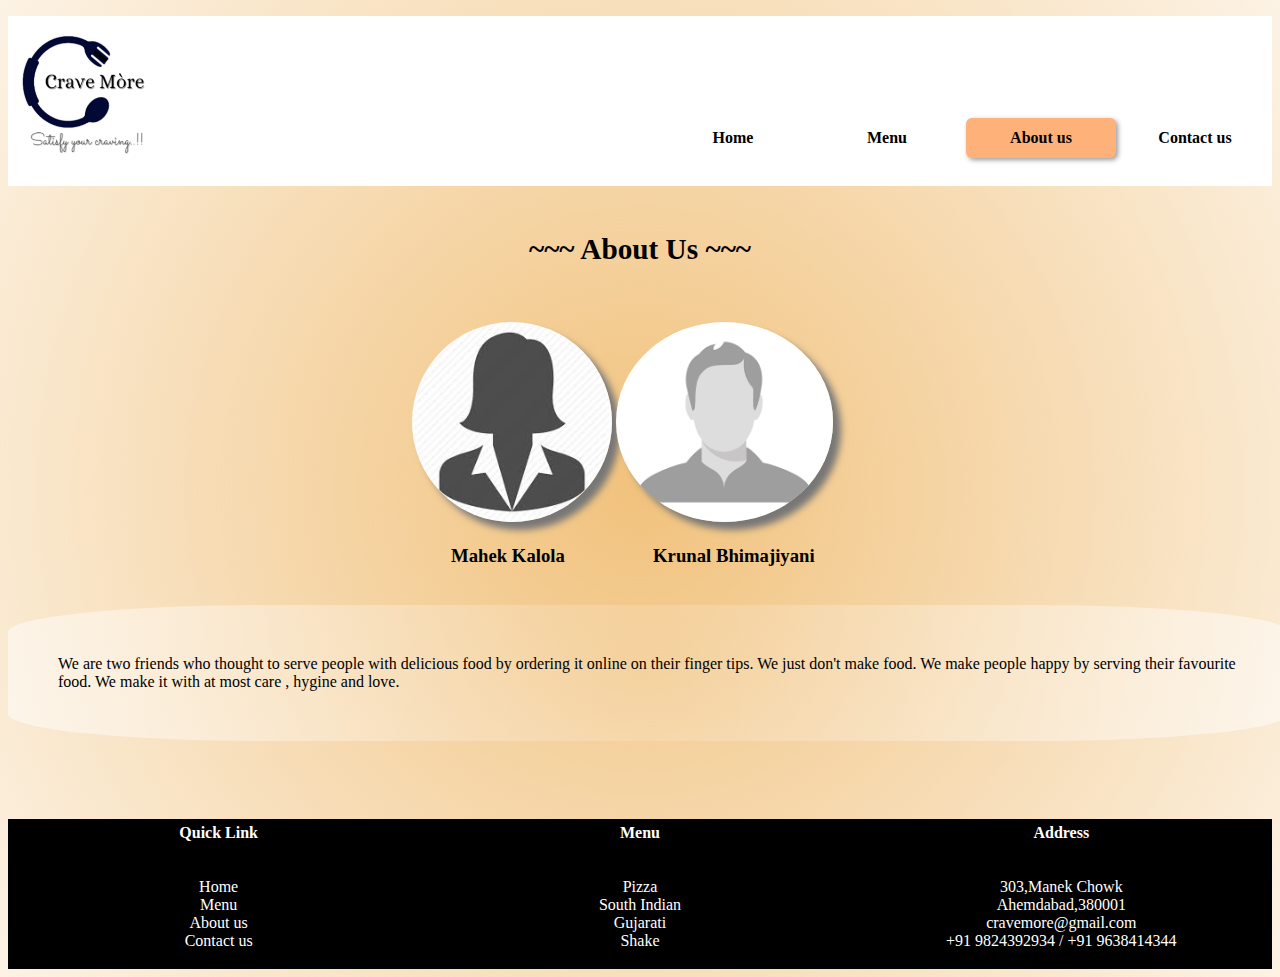
<file: about_us.html>
<!DOCTYPE html>

<html>
<head>
	<title>About Us</title>
	<link rel="stylesheet" type="text/css" href="about.css">
</head>
<body>
<!--start nav-->

	<section>
		<div class="a">
			<div id="menu">
			<img class="logo-img"  src="logo_1.png"  width="130" height="130" ALT="align box" ALIGN=CENTER>
				<ul>
					<li><a href="contact_us.html">Contact us</a></li>
				<li><a class="active" href="about_us.html">About us</a></li>
				<li><a href="Menu.html">Menu</a></li>
				<li><a  href="index.html">Home</a></li>
				</ul>
			</div>
			<br>
			<br>
			<br>
		</div>
<!--End nav-->	

<!--start About us-->
<br>
		<div class="container">
			<div class="title">
				<h3>~~~ About Us ~~~</h3>
			</div>
			<br>
			<br>
			<div class="content">
				<div class="cont">
					<table width="100%">
						<tr>
							<td align="right">
								
								<img class="img" src="female.jpg" height="200px" ><br>
								<h3>Mahek Kalola &nbsp  &nbsp &nbsp &nbsp &nbsp </h3>
							</td>
						
						<td>
								
								<img class="img" src="male.png "  height="200px"><br>
								<h3>&nbsp &nbsp &nbsp &nbsp Krunal Bhimajiyani</h3>
						</td>
					</tr>
					</table>
				<p class="para">  We are two friends who thought to serve people with delicious food by ordering it online on their finger tips.
					We just don't make food. We make people happy by serving their favourite food. We make it with at most care , hygine and love.
					
				</p> 
				</div>	
			</div>


			</div>
		</div>







<!--end About us-->

<!--start footer-->

		<div class="footer">
			<div class="footer-box">
			<b>Quick Link</b>
				<br><br><br>
				<a class="link" href="index.html">Home</a><br>
				<a class="link" href="Menu.html">Menu</a><br>
				<a class="link" href="about_us.html">About us</a><br>
				<a class="link" href="contact_us.html">Contact us</a> <br>
			</div>
			
			<div class="footer-box">
			<b>Menu</b>
				<br><br><br>
				<a class="link" href="pizza.html">Pizza</a><br>
				<a class="link" href="south_indian.html">South Indian</a><br>
				<a class="link" href="gujarati.html">Gujarati</a><br>
				<a class="link" href="shake.html">Shake</a><br>
			</div>
			
			<div class="footer-box">
			<b>Address</b>
				<br><br><br>
				303,Manek Chowk<br>
				Ahemdabad,380001<br>
				cravemore@gmail.com<br>
				+91 9824392934 / +91 9638414344<br>
				
			</div>
		</div>
<!--End footer-->	
	</section>	

</body>
</html>
</file>
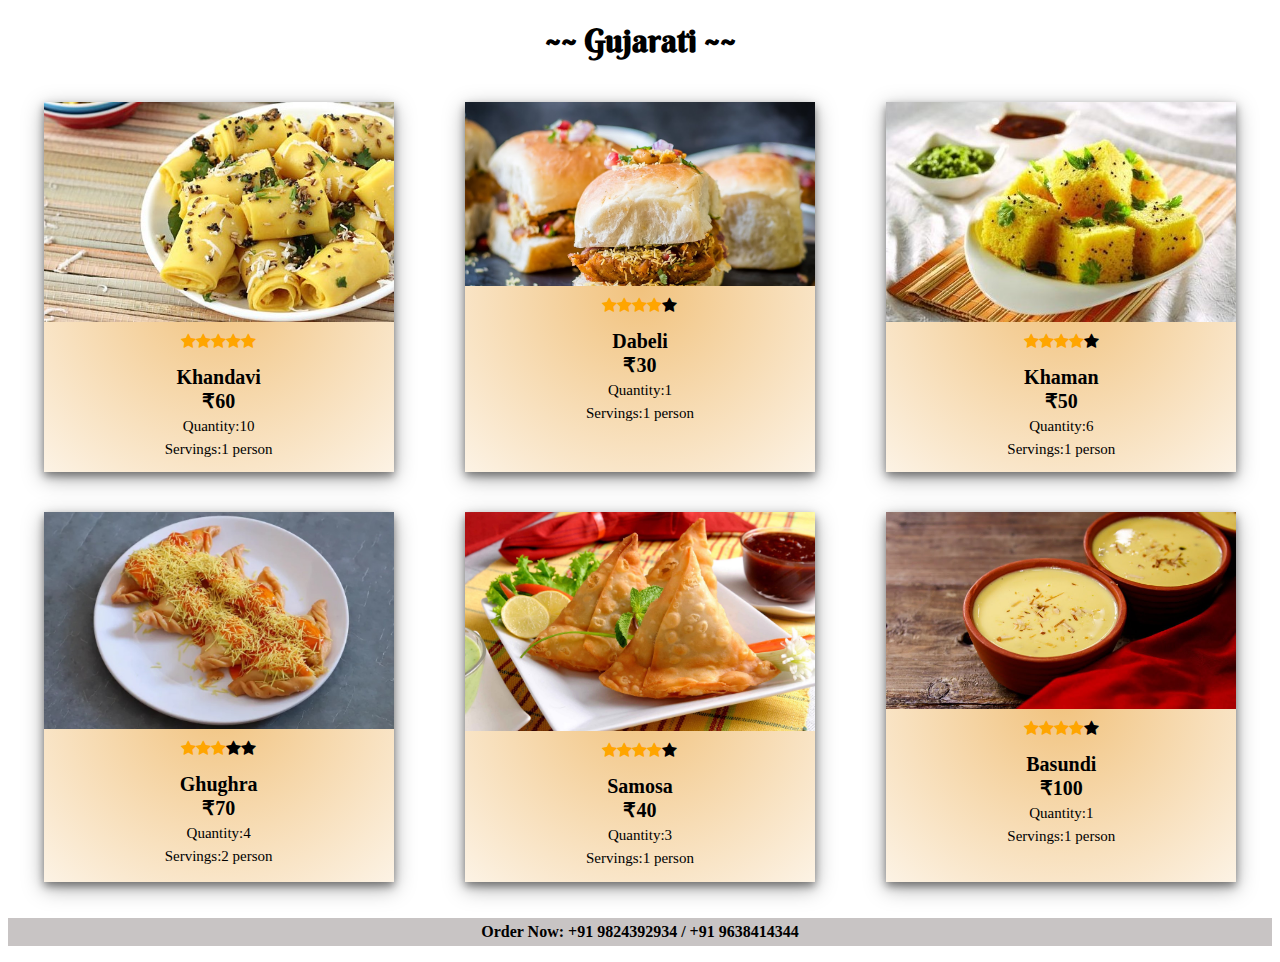
<file: gujarati.html>
<!DOCTYPE html>
<html>
<head>
	<title>Gujarati</title>
	<link rel="stylesheet" type="text/css" href="food.css">
	<link rel="stylesheet" href="https://cdnjs.cloudflare.com/ajax/libs/font-awesome/4.7.0/css/font-awesome.min.css">
	<link rel="preconnect" href="https://fonts.gstatic.com">
	<link href="https://fonts.googleapis.com/css2?family=Berkshire+Swash&family=Quantico&family=Satisfy&display=swap" rel="stylesheet">

</head>
<body>
	<h1 align="center">~~ Gujarati ~~</h1>
	<div class="food">
		<div class="product"><img src="1.jpg">
			<div class="starr">
			<span class="fa fa-star checked"></span>
			<span class="fa fa-star checked"></span>
			<span class="fa fa-star checked"></span>
			<span class="fa fa-star checked"></span>
			<span class="fa fa-star checked"></span>
			</div>
		<div class="para">
			<p>Khandavi<br>
			<span>&#8377;</span>60<br>
			<small class="innerpara">Quantity:10<br>
			Servings:1 person</small>
		</p>
		</div>
		</div>

		<div class="product"><img src="2.jpg">
			<div class="starr">
			<span class="fa fa-star checked"></span>
			<span class="fa fa-star checked"></span>
			<span class="fa fa-star checked"></span>
			<span class="fa fa-star checked"></span>
			<span class="fa fa-star"></span>
			</div>
		<div class="para">
			<p>Dabeli<br>
			<span>&#8377;</span>30<br>
			<small class="innerpara">Quantity:1<br>
			Servings:1 person</small>
		</p>
		</div>
		</div>

		<div class="product"><img src="3.jpg">
			<div class="starr">
			<span class="fa fa-star checked"></span>
			<span class="fa fa-star checked"></span>
			<span class="fa fa-star checked"></span>
			<span class="fa fa-star checked"></span>
			<span class="fa fa-star"></span>
			</div>
		<div class="para">
			<p>Khaman<br>
			<span>&#8377;</span>50<br>
			<small class="innerpara">Quantity:6<br>
			Servings:1 person</small>
		</p>
		</div>
		</div>

	</div>
	<div class="food">
		<div class="product"><img src="4.jpg">
			<div class="starr">
			<span class="fa fa-star checked"></span>
			<span class="fa fa-star checked"></span>
			<span class="fa fa-star checked"></span>
			<span class="fa fa-star"></span>
			<span class="fa fa-star"></span>
			</div>
		<div class="para">
			<p>Ghughra<br>
			<span>&#8377;</span>70<br>
			<small class="innerpara">Quantity:4<br>
			Servings:2 person</small>
		</p>
		</div>
		</div>
		<div class="product"><img src="5.jpg">
			<div class="starr">
			<span class="fa fa-star checked"></span>
			<span class="fa fa-star checked"></span>
			<span class="fa fa-star checked"></span>
			<span class="fa fa-star checked"></span>
			<span class="fa fa-star"></span>
			</div>
		<div class="para">
			<p>Samosa<br>
			<span>&#8377;</span>40<br>
			<small class="innerpara">Quantity:3<br>
			Servings:1 person</small>
		</p>
		</div>
		</div>
		<div class="product"><img src="6.jpg">
			<div class="starr">
			<span class="fa fa-star checked"></span>
			<span class="fa fa-star checked"></span>
			<span class="fa fa-star checked"></span>
			<span class="fa fa-star checked"></span>
			<span class="fa fa-star"></span>
			</div>
		<div class="para">
			<p>Basundi<br>
			<span>&#8377;</span>100<br>
			<small class="innerpara">Quantity:1<br>
			Servings:1 person</small>
		</p>
		</div>
		</div>

	</div>

	<p class="p"> Order Now:  +91 9824392934 / +91 9638414344 </p>
	


</body>
</html>
</file>
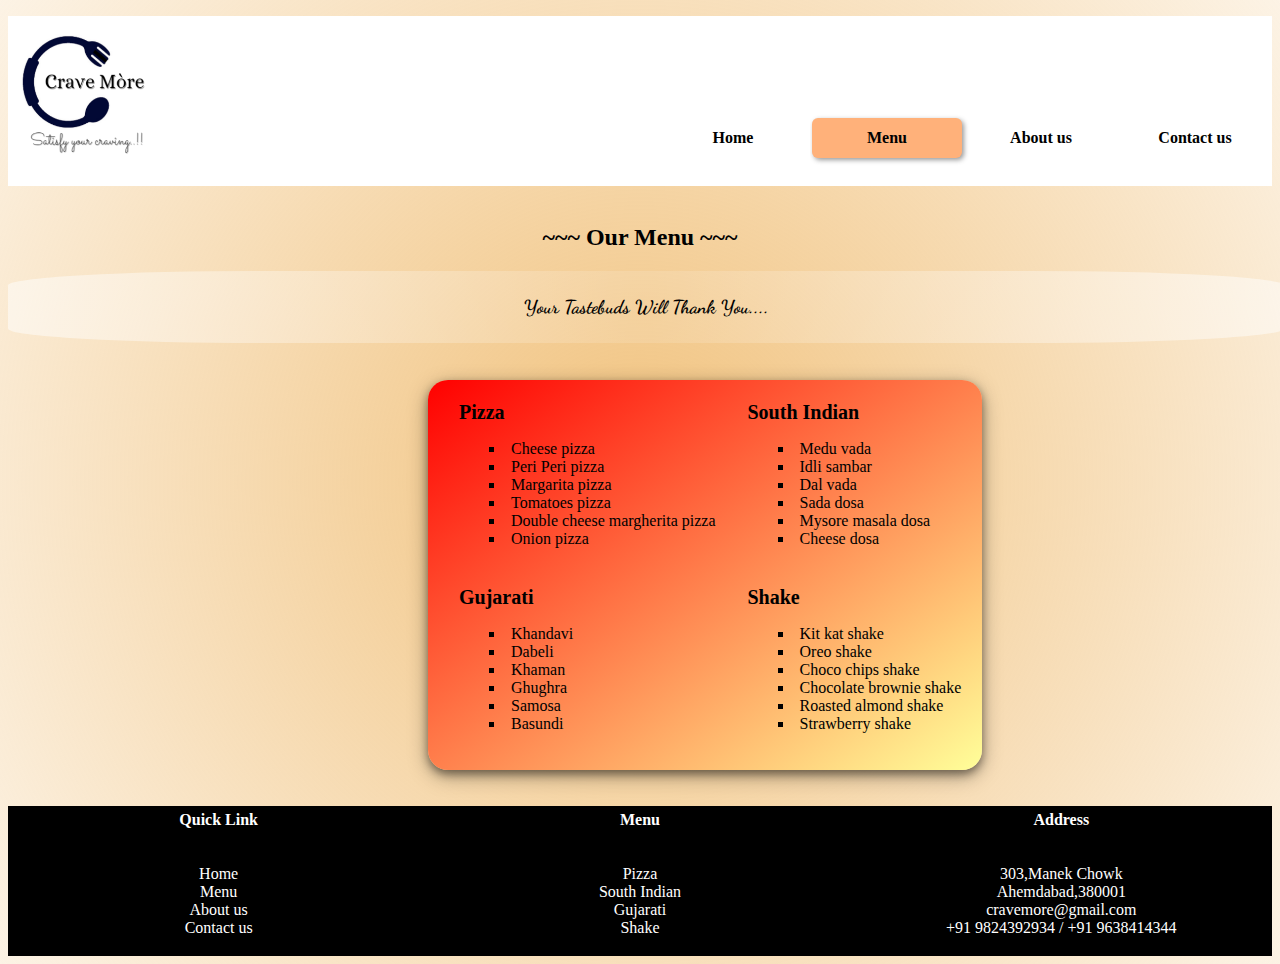
<file: Menu.html>
<!DOCTYPE html>
<html>
<head>
	<title>Menu</title>
	<link rel="stylesheet" type="text/css" href="menu.css">
	<link href="https://fonts.googleapis.com/css2?family=Dancing+Script&display=swap" rel="stylesheet">
</head>
<body>
	<!--start nav-->

	<section>
		<div class="a">
		<div id="menu">
		<img class="logo-img"  src="logo_1.png"  width="130" height="130" ALT="align box" ALIGN=CENTER>
			<ul>
				<li><a href="contact_us.html">Contact us</a></li>
				<li><a href="about_us.html">About us</a></li>
				<li><a class="active" href="Menu.html">Menu</a></li>
				<li><a  href="index.html">Home</a></li>
			</ul>
		</div>
		<br>
		<br>
		<br>
		</div>
	</section>

	<div class="Container">
		<br>
		<h2 class="our_menu">~~~ Our Menu ~~~</h2>
		<h3 class="quote">Your Tastebuds Will Thank You....</h3>
		<table class="menu">
		<tr>
		<ol >
			<td>	
			<li><a class="list" href="pizza.html">Pizza</a></li>
			<ul>
				<li>Cheese pizza</li>
				<li>Peri Peri pizza</li>
				<li>Margarita pizza</li>
				<li>Tomatoes pizza</li>
				<li>Double cheese margherita pizza</li>
				<li>Onion pizza</li>
			</ul>
			</td>
			<td>
			<li><a class="list" href="south_indian.html">South Indian</a></li>
			<ul>
				<li>Medu vada</li>
				<li>Idli sambar</li>
				<li>Dal vada</li>
				<li>Sada dosa</li>
				<li>Mysore masala dosa</li>
				<li>Cheese dosa</li>
			</ul>
			</td>
		</tr>
			<br>
		<tr>
			<td>
			<li><a class="list" href="gujarati.html">Gujarati</a></li>
			<ul>
				<li>Khandavi</li>
				<li>Dabeli</li>
				<li>Khaman</li>
				<li>Ghughra</li>
				<li>Samosa</li>
				<li>Basundi</li>
			</ul>
			</td>
			<td>
			<li><a class="list" href="Shake.html">Shake</a></li>
			<ul>
				<li>Kit kat shake</li>
				<li>Oreo shake</li>
				<li>Choco chips shake</li>
				<li>Chocolate brownie shake</li>
				<li>Roasted almond shake</li>
				<li>Strawberry shake</li>
			</ul>
			</td>
		</tr>
		</ol>
		</table>
		
	</div>
<!--End nav-->	

<!--start footer-->
<br>
<br>
		<div class="footer">
			<div class="footer-box">
			<b>Quick Link</b>
				<br><br><br>
				<a class="link" href="index.html">Home</a><br>
				<a class="link" href="Menu.html">Menu</a><br>
				<a class="link" href="about_us.html">About us</a><br>
				<a class="link" href="contact_us.html">Contact us</a> <br>
			</div>
			
			<div class="footer-box">
			<b>Menu</b>
				<br><br><br>
				<a class="link" href="pizza.html">Pizza</a><br>
				<a class="link" href="south_indian.html">South Indian</a><br>
				<a class="link" href="gujarati.html">Gujarati</a><br>
				<a class="link" href="shake.html">Shake</a><br>
			</div>
			
			<div class="footer-box">
			<b>Address</b>
				<br><br><br>
				303,Manek Chowk<br>
				Ahemdabad,380001<br>
				cravemore@gmail.com<br>
				+91 9824392934 / +91 9638414344<br>
				
			</div>
		</div>
<!--End footer-->	

</body>
</html>
</file>
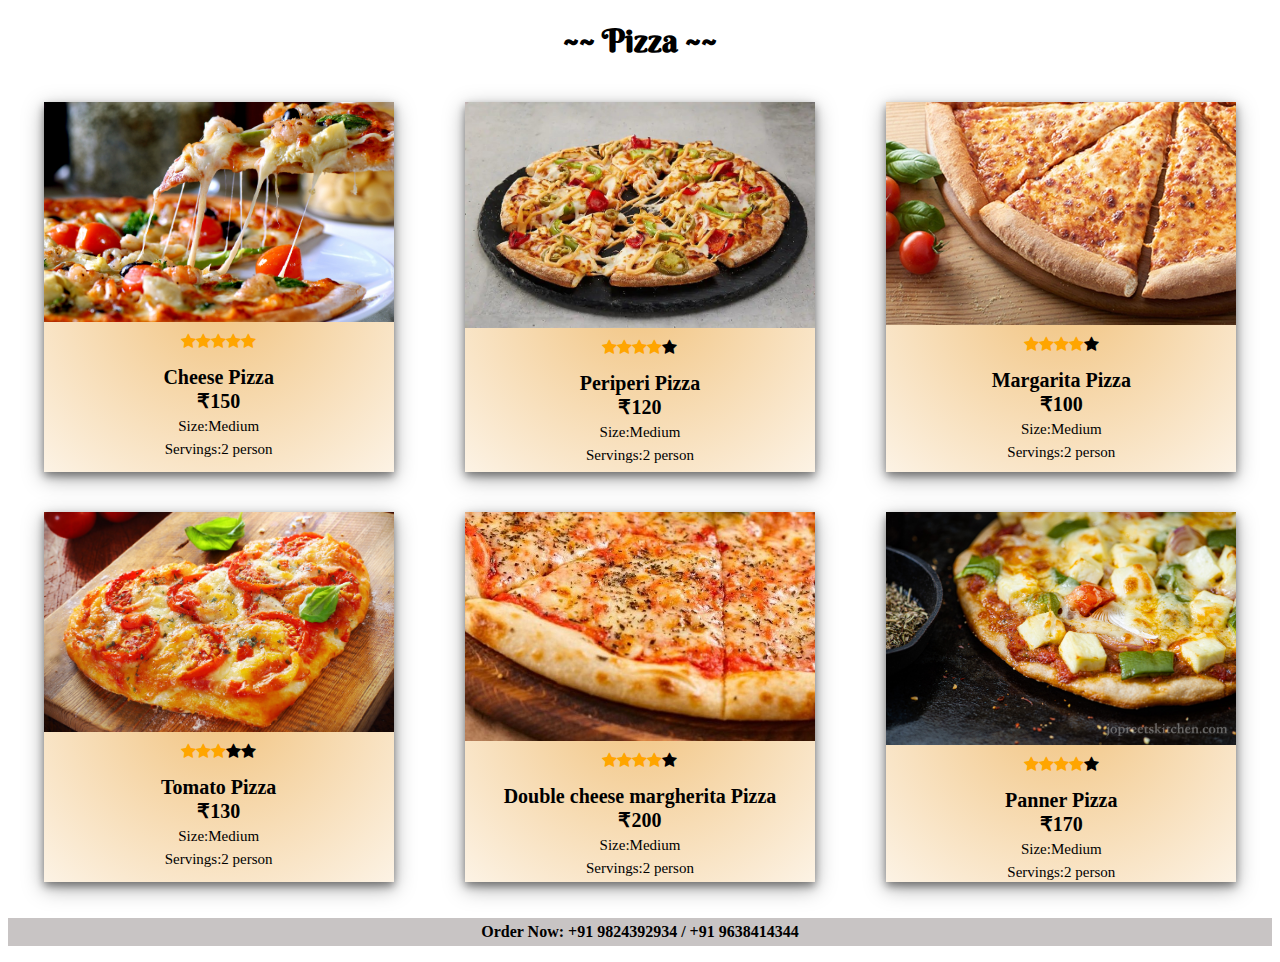
<file: pizza.html>
<!DOCTYPE html>
<html>
<head>
	<title>Pizza</title>
	<link rel="stylesheet" type="text/css" href="food.css">
	<link rel="stylesheet" href="https://cdnjs.cloudflare.com/ajax/libs/font-awesome/4.7.0/css/font-awesome.min.css">
	<link rel="preconnect" href="https://fonts.gstatic.com">
	<link href="https://fonts.googleapis.com/css2?family=Berkshire+Swash&family=Quantico&family=Satisfy&display=swap" rel="stylesheet">

</head>
<body>
	<h1 align="center">~~ Pizza ~~</h1>
	<div class="food">
		<div class="product"><img src="cheese.jpg">
			<div class="starr">
			<span class="fa fa-star checked"></span>
			<span class="fa fa-star checked"></span>
			<span class="fa fa-star checked"></span>
			<span class="fa fa-star checked"></span>
			<span class="fa fa-star checked"></span>
			</div>
		<div class="para">
			<p>Cheese Pizza<br>
			<span>&#8377;</span>150<br>
			<small class="innerpara">Size:Medium<br>
			Servings:2 person</small>
		</p>
		</div>
		</div>

		<div class="product"><img src="periperi.jpg">
			<div class="starr">
			<span class="fa fa-star checked"></span>
			<span class="fa fa-star checked"></span>
			<span class="fa fa-star checked"></span>
			<span class="fa fa-star checked"></span>
			<span class="fa fa-star"></span>
			</div>
		<div class="para">
			<p>Periperi Pizza<br>
				<span>&#8377;</span>120<br>
				<small class="innerpara">Size:Medium<br>
			Servings:2 person</small>
		</p>
		</div>
		</div>

		<div class="product"><img src="marg.jpg">
			<div class="starr">
			<span class="fa fa-star checked"></span>
			<span class="fa fa-star checked"></span>
			<span class="fa fa-star checked"></span>
			<span class="fa fa-star checked"></span>
			<span class="fa fa-star"></span>
			</div>
		<div class="para">
			<p>Margarita Pizza<br>
				<span>&#8377;</span>100<br>
				<small class="innerpara">Size:Medium<br>
			Servings:2 person</small>
		</p>
			</p>
		</div>
		</div>

	</div>
	<div class="food">
		<div class="product"><img src="tomato.jpg">
			<div class="starr">
			<span class="fa fa-star checked"></span>
			<span class="fa fa-star checked"></span>
			<span class="fa fa-star checked"></span>
			<span class="fa fa-star"></span>
			<span class="fa fa-star"></span>
			</div>
		<div class="para">
			<p>Tomato Pizza<br>
				<span>&#8377;</span>130<br>
				<small class="innerpara">Size:Medium<br>
			Servings:2 person</small>
		</p>
			</p>
		</div>
		</div>
		<div class="product"><img src="margg.jpg">
			<div class="starr">
			<span class="fa fa-star checked"></span>
			<span class="fa fa-star checked"></span>
			<span class="fa fa-star checked"></span>
			<span class="fa fa-star checked"></span>
			<span class="fa fa-star"></span>
			</div>
		<div class="para">
			<p>Double cheese margherita Pizza<br>
				<span>&#8377;</span>200<br>
				<small class="innerpara">Size:Medium<br>
			Servings:2 person</small>
		</p>
			</p>
		</div>
		</div>
		<div class="product"><img src="panner.jpg">
			<div class="starr">
			<span class="fa fa-star checked"></span>
			<span class="fa fa-star checked"></span>
			<span class="fa fa-star checked"></span>
			<span class="fa fa-star checked"></span>
			<span class="fa fa-star"></span>
			</div>
		<div class="para">
			<p>Panner Pizza<br>
				<span>&#8377;</span>170<br>
				<small class="innerpara">Size:Medium<br>
			Servings:2 person</small>
		</p>
			</p>
		</div>
		</div>

	</div>

	<p class="p"> Order Now:  +91 9824392934 / +91 9638414344 </p>
	


</body>
</html>
</file>
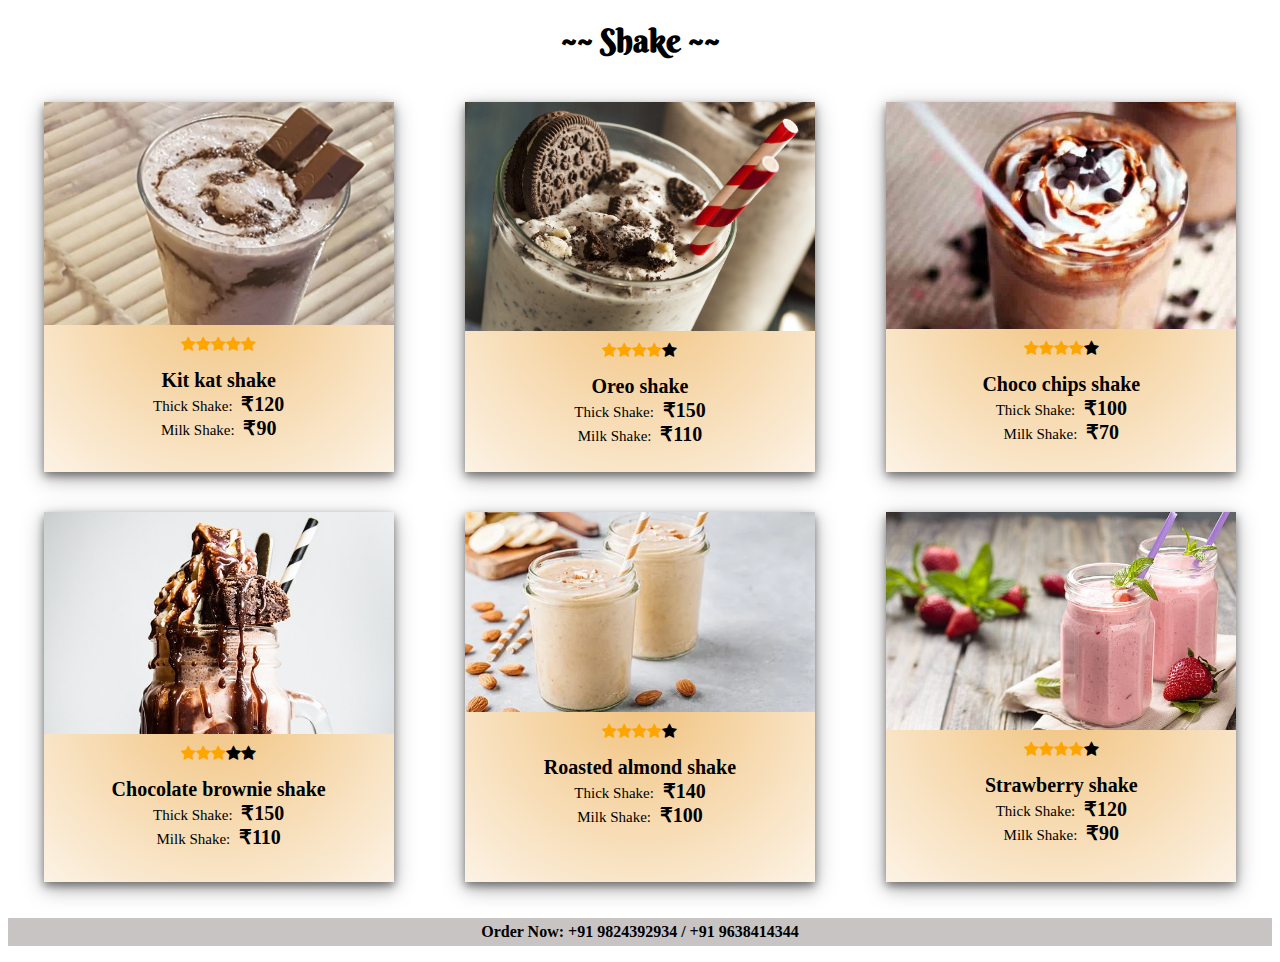
<file: shake.html>
<!DOCTYPE html>
<html>
<head>
	<title>Shake</title>
	<link rel="stylesheet" type="text/css" href="food.css">
	<link rel="stylesheet" href="https://cdnjs.cloudflare.com/ajax/libs/font-awesome/4.7.0/css/font-awesome.min.css">
	<link rel="preconnect" href="https://fonts.gstatic.com">
	<link href="https://fonts.googleapis.com/css2?family=Berkshire+Swash&family=Quantico&family=Satisfy&display=swap" rel="stylesheet">

</head>
<body>
	<h1 align="center">~~ Shake ~~</h1>
	<div class="food">
		<div class="product"><img src="k1.jpg">
			<div class="starr">
			<span class="fa fa-star checked"></span>
			<span class="fa fa-star checked"></span>
			<span class="fa fa-star checked"></span>
			<span class="fa fa-star checked"></span>
			<span class="fa fa-star checked"></span>
			</div>
		<div class="para">
			<p>Kit kat shake<br>
			
			<small class="innerpara">Thick Shake: </small>&nbsp<span>&#8377;</span>120<br>
			<small class="innerpara">Milk Shake: </small>&nbsp<span>&#8377;</span>90
		</p>
		</div>
		</div>

		<div class="product"><img src="k2.jpg">
			<div class="starr">
			<span class="fa fa-star checked"></span>
			<span class="fa fa-star checked"></span>
			<span class="fa fa-star checked"></span>
			<span class="fa fa-star checked"></span>
			<span class="fa fa-star"></span>
			</div>
		<div class="para">
			<p>Oreo shake<br>
			
			<small class="innerpara">Thick Shake: </small>&nbsp<span>&#8377;</span>150<br>
			<small class="innerpara">Milk Shake: </small>&nbsp<span>&#8377;</span>110
		</p>
		</div>
		</div>

		<div class="product"><img src="k3.jpg">
			<div class="starr">
			<span class="fa fa-star checked"></span>
			<span class="fa fa-star checked"></span>
			<span class="fa fa-star checked"></span>
			<span class="fa fa-star checked"></span>
			<span class="fa fa-star"></span>
			</div>
		<div class="para">
			<p>Choco chips shake<br>
			
			<small class="innerpara">Thick Shake: </small>&nbsp<span>&#8377;</span>100<br>
			<small class="innerpara">Milk Shake: </small>&nbsp<span>&#8377;</span>70
		</p>
		</div>
		</div>

	</div>
	<div class="food">
		<div class="product"><img src="k4.jpg">
			<div class="starr">
			<span class="fa fa-star checked"></span>
			<span class="fa fa-star checked"></span>
			<span class="fa fa-star checked"></span>
			<span class="fa fa-star"></span>
			<span class="fa fa-star"></span>
			</div>
		<div class="para">
			<p>Chocolate brownie shake<br>
			
			<small class="innerpara">Thick Shake: </small>&nbsp<span>&#8377;</span>150<br>
			<small class="innerpara">Milk Shake: </small>&nbsp<span>&#8377;</span>110
		</p>
		</div>
		</div>
		<div class="product"><img src="k5.jpg">
			<div class="starr">
			<span class="fa fa-star checked"></span>
			<span class="fa fa-star checked"></span>
			<span class="fa fa-star checked"></span>
			<span class="fa fa-star checked"></span>
			<span class="fa fa-star"></span>
			</div>
		<div class="para">
			<p>Roasted almond shake<br>
			
			<small class="innerpara">Thick Shake: </small>&nbsp<span>&#8377;</span>140<br>
			<small class="innerpara">Milk Shake: </small>&nbsp<span>&#8377;</span>100
		</p>
		</div>
		</div>
		<div class="product"><img src="k6.jpg">
			<div class="starr">
			<span class="fa fa-star checked"></span>
			<span class="fa fa-star checked"></span>
			<span class="fa fa-star checked"></span>
			<span class="fa fa-star checked"></span>
			<span class="fa fa-star"></span>
			</div>
		<div class="para">
			<p>Strawberry shake<br>
			
			<small class="innerpara">Thick Shake: </small>&nbsp<span>&#8377;</span>120<br>
			<small class="innerpara">Milk Shake: </small>&nbsp<span>&#8377;</span>90
		</p>
		</div>
		</div>

	</div>

	<p class="p"> Order Now:  +91 9824392934 / +91 9638414344 </p>
	


</body>
</html>
</file>
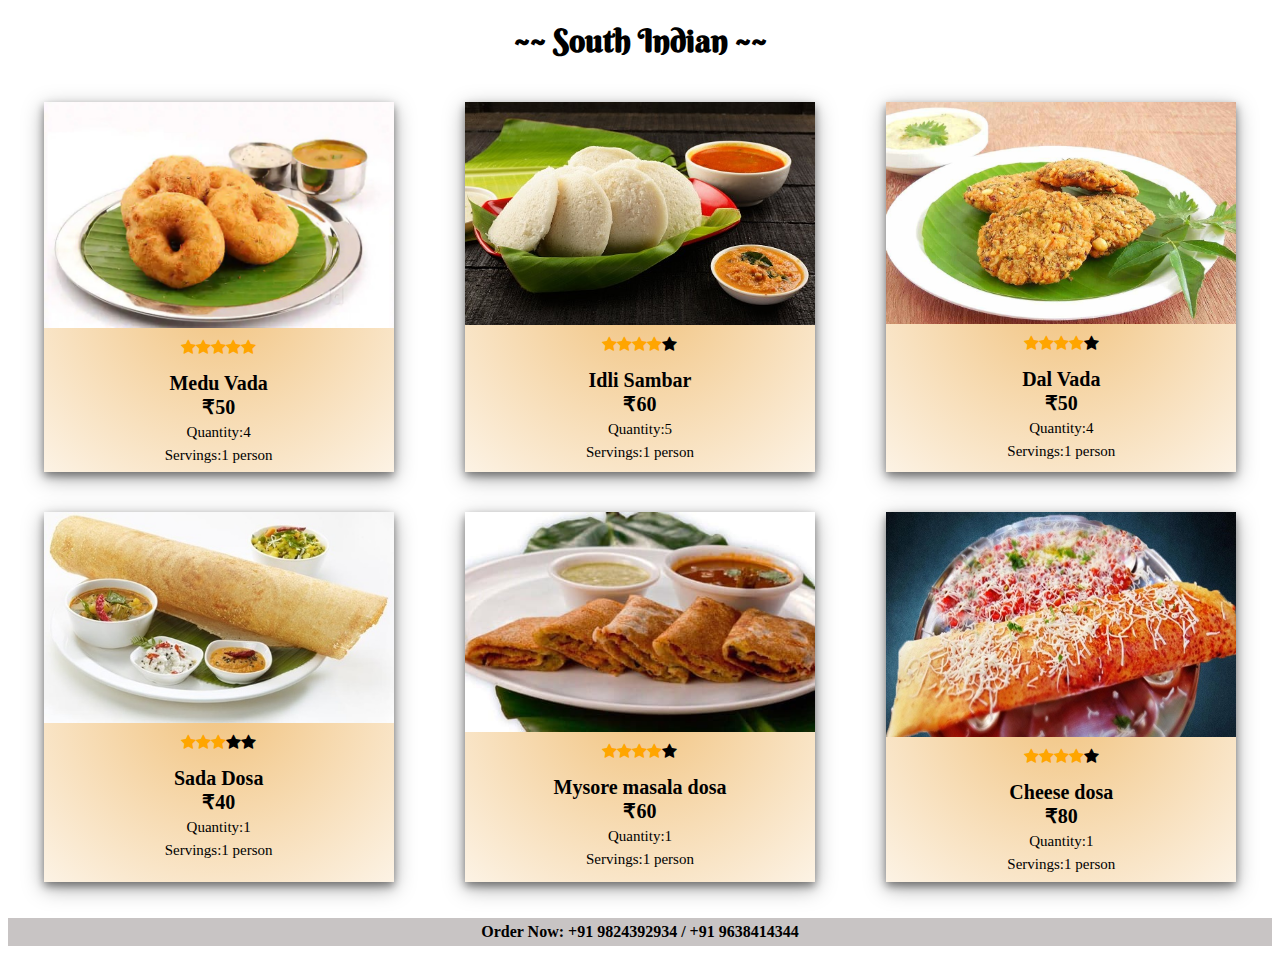
<file: south_indian.html>
<!DOCTYPE html>
<html>
<head>
	<title>South Indian</title>
	<link rel="stylesheet" type="text/css" href="food.css">
	<link rel="stylesheet" href="https://cdnjs.cloudflare.com/ajax/libs/font-awesome/4.7.0/css/font-awesome.min.css">
	<link rel="preconnect" href="https://fonts.gstatic.com">
	<link href="https://fonts.googleapis.com/css2?family=Berkshire+Swash&family=Quantico&family=Satisfy&display=swap" rel="stylesheet">

</head>
<body>
	<h1 align="center">~~ South Indian ~~</h1>
	<div class="food">
		<div class="product"><img src="s1.jpg">
			<div class="starr">
			<span class="fa fa-star checked"></span>
			<span class="fa fa-star checked"></span>
			<span class="fa fa-star checked"></span>
			<span class="fa fa-star checked"></span>
			<span class="fa fa-star checked"></span>
			</div>
		<div class="para">
			<p>Medu Vada<br>
			<span>&#8377;</span>50<br>
			<small class="innerpara">Quantity:4<br>
			Servings:1 person</small>
		</p>
		</div>
		</div>

		<div class="product"><img src="s2.jpg">
			<div class="starr">
			<span class="fa fa-star checked"></span>
			<span class="fa fa-star checked"></span>
			<span class="fa fa-star checked"></span>
			<span class="fa fa-star checked"></span>
			<span class="fa fa-star"></span>
			</div>
		<div class="para">
			<p>Idli Sambar<br>
			<span>&#8377;</span>60<br>
			<small class="innerpara">Quantity:5<br>
			Servings:1 person</small>
			</p>
		</div>
		</div>

		<div class="product"><img src="s3.jpg">
			<div class="starr">
			<span class="fa fa-star checked"></span>
			<span class="fa fa-star checked"></span>
			<span class="fa fa-star checked"></span>
			<span class="fa fa-star checked"></span>
			<span class="fa fa-star"></span>
			</div>
		<div class="para">
			<p>Dal Vada<br>
			<span>&#8377;</span>50<br>
			<small class="innerpara">Quantity:4<br>
			Servings:1 person</small>
			</p>
		</div>
		</div>

	</div>
	<div class="food">
		<div class="product"><img src="s4.jpg">
			<div class="starr">
			<span class="fa fa-star checked"></span>
			<span class="fa fa-star checked"></span>
			<span class="fa fa-star checked"></span>
			<span class="fa fa-star"></span>
			<span class="fa fa-star"></span>
			</div>
		<div class="para">
			<p>Sada Dosa<br>
			<span>&#8377;</span>40<br>
			<small class="innerpara">Quantity:1<br>
			Servings:1 person</small>
			</p>
		</div>
		</div>
		<div class="product"><img src="s5.jpg">
			<div class="starr">
			<span class="fa fa-star checked"></span>
			<span class="fa fa-star checked"></span>
			<span class="fa fa-star checked"></span>
			<span class="fa fa-star checked"></span>
			<span class="fa fa-star"></span>
			</div>
		<div class="para">
			<p>Mysore masala dosa<br>
			<span>&#8377;</span>60<br>
			<small class="innerpara">Quantity:1<br>
			Servings:1 person</small>
			</p>
		</div>
		</div>
		<div class="product"><img src="s6.jpg">
			<div class="starr">
			<span class="fa fa-star checked"></span>
			<span class="fa fa-star checked"></span>
			<span class="fa fa-star checked"></span>
			<span class="fa fa-star checked"></span>
			<span class="fa fa-star"></span>
			</div>
		<div class="para">
			<p>Cheese dosa<br>
			<span>&#8377;</span>80<br>
			<small class="innerpara">Quantity:1<br>
			Servings:1 person</small>
			</p>
		</div>
		</div>

	</div>

	<p class="p"> Order Now:  +91 9824392934 / +91 9638414344 </p>
	


</body>
</html>
</file>
<file: about.css>
/* start header */
.a{
	background-color: white;

}

#menu ul
{
	padding-top: 100px;
	padding-right: 0px;
	padding-bottom: 0px;
	padding-left: 0px;
	list-style:none;
}

#menu ul li
{
	
	background-color:#fff ;
	border:2px solid white;
	width:150px;
	height:40px;
	text-align:center;
	line-height:40px;
	float:right;
	transition: 0.5s all;
	
}

#menu ul li:hover
{
	background-color: #ffb17a ;
	border-radius:2px;
	box-shadow: 2px 2px 5px  #999;
}

#menu ul li a.active
{
	background:#ffb17a;
	border-radius:6px;
	box-shadow: 2px 2px 5px  #999;
}

#menu ul li a
{
	text-decoration:none;
	color:#000;
	display:block;
	font-weight:bold;
	
}
.logo-img{
    float: left;
    position: relative;
    margin: 10px 15px 15px 10px;
}

/* end header */


/* start about us */
body{
	background-image: radial-gradient(circle,rgba(241,194,125,1),rgba(241,194,125,.2));

}

.title{
	text-align:center;
	font-weight: bold;
	font-size:25px;
	width:100%;
	height:50px;
	/*background-image: radial-gradient(circle,rgba(0, 0, 0,0.1),rgba(0, 0, 0,0.5));*/
}	

.cont{
	
	justify-content: center;
	height:500px;
	
}

.aboutus{
	background-color:rgba(255,255,255,0.6);
	position:absolute;
	right:40px;
	left:40px;
	border-radius: 20px;
    top:250px;
    padding: 20px;
    
}

.img{
	border-radius: 50%;
	box-shadow: 8px 8px 7px #777777;
}

.para{

	padding:50px;
	
	background-image: radial-gradient(circle,rgba(255, 255, 255,0.1),rgba(255, 255, 255,0.5));
	width:93.4%;
	border-radius: 20%

}
/* end about us*/

/* start footer */
.footer{
	height:150px;
	width:100%;
	background-color:black;
	display: flex;
	justify-content: space-around;
	align-items: center;
}

.footer-box{
	height:140px;
	width:30%;
	float:left;
	color:white;
	text-align:center;
	
	
}

.footer-box:a{
	text-decoration:none;	
}

.link{
	text-decoration: none;
    color: #fff;
}
/* end footer */
</file>
<file: food.css>
.food{
	border: 0px solid black;
	display: flex;
	justify-content: space-around;
	align-items: center;

}

.product{
	
	height: 370px;
	width: 350px;
	float: left;
	margin-top: 20px;
	margin-bottom: 20px;
	box-shadow: 0 4px 8px 0 rgba(0,0,0,0.4), 0 6px 20px 0 rgba(0,0,0,0.35);
	transition: transform 1s;
	background-image: radial-gradient(circle,rgba(241,194,125,1),rgba(241,194,125,.2));
}

.product:hover{
	transform: scale(1.08);
}

.product img{
	width: 100%;.p{
		margin-left: 50px;
	}
}

.checked{
	color: orange;
}

.starr{
	
	height: 30px;
	display: flex;
	justify-content: center;
	align-items: center;
}

.para{
	text-align: center;
	margin-top:-10px;
	font-weight: bold;
	font-size: 20px;
}

h1{
	font-family: 'Berkshire Swash', cursive;
	
}

.p{
	text-align: center;
	font-weight: bold;
	background-color: #C8C4C4;
	padding: 5px;
}

.innerpara{
	font-weight:normal;
	font-size: 15px;
}
</file>
<file: menu.css>
/* start header */
.a{
	background-color: white;

}

#menu ul
{
	padding-top: 100px;
	padding-right: 0px;
	padding-bottom: 0px;
	padding-left: 0px;
	list-style:none;
}

#menu ul li
{
	
	background-color:#fff ;
	border:2px solid white;
	width:150px;
	height:40px;
	text-align:center;
	line-height:40px;
	float:right;
	transition: 0.5s all;
	
}

#menu ul li:hover
{
	background-color:#ffb17a;
	border-radius:2px;
	box-shadow: 2px 2px 5px  #999;
}

#menu ul li a.active
{
	background:#ffb17a;
	border-radius:6px;
	box-shadow: 2px 2px 5px  #999;
}

#menu ul li a
{
	text-decoration:none;
	color:#000;
	display:block;
	font-weight:bold;
	
}
.logo-img{
    float: left;
    position: relative;
    margin: 10px 15px 15px 10px;
}

/* end header */
body{
	background-image: radial-gradient(circle,rgba(241,194,125,1),rgba(241,194,125,.2));
}

h2{
	text-align: center;
	
}

h3{
	font-family: 'Dancing Script', cursive;
	text-align: center;
}

ul{
	list-style-type: square;
	list-style-position: inside;
	
}

a{
	text-decoration: none;
    color: #000;
	font-weight: bold;
}

.list{
	font-size: 20px;
	padding: 10px;
}

.list:hover
{
	background-color: white	 ;
	border-radius:20px;
	box-shadow: 2px 2px 5px  #999;
}

.our_menu{
	text-align: center;
}
.menu{
	margin-left: 420px;
	list-style: none;
	border: none;
	box-shadow: 0 4px 8px 0 rgba(0,0,0,0.4), 0 6px 20px 0 rgba(0,0,0,0.35);
	border-width: 8px;
	border-radius: 20px;
	border-spacing: 20px;
    background-image: linear-gradient(to bottom right, #ff0000 0%, #ffff99 100%);
    }

.quote{
	padding:25px;
	background-image: radial-gradient(circle,rgba(255, 255, 255,0.1),rgba(255, 255, 255,0.5));
	width:97%;
	border-radius: 20%
}
/* start footer */
.footer{
	height:150px;
	width:100%;
	background-color:black;
	display: flex;
	justify-content: space-around;
	align-items: center;
}

.footer-box{
	height:140px;
	width:30%;
	float:left;
	color:white;
	text-align:center;
	
	
}

.footer-box:a{
	text-decoration:none;	
}

.link {
	text-decoration: none;
    color: #fff;
    font-weight:normal;
}
/* end footer */
</file>
